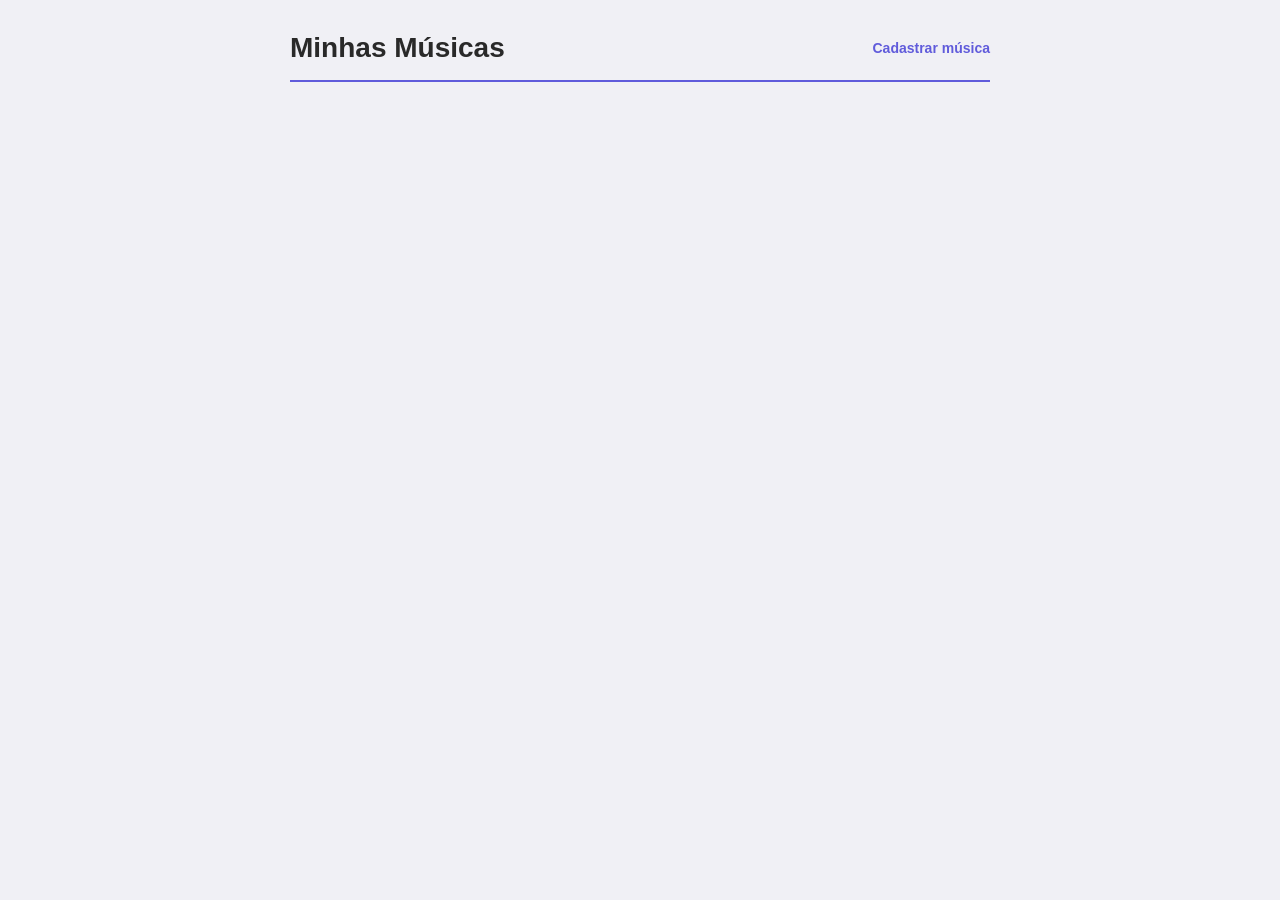
<file: index.html>
<!DOCTYPE html>
<html lang="pt-BR">
<head>
    <meta charset="UTF-8">
    <meta name="viewport" content="width=device-width, initial-scale=1.0">
    <title>Minhas Músicas</title>
    <link rel="stylesheet" href="index.css">
    <script src="index.js" defer></script>
</head>
<body>
    <header>
        <h1>Minhas Músicas</h1>
        <a href="cadastrar.html" class="link-cadastrar">
            Cadastrar música
        </a>
    </header>

    <main>
        <section id="lista-musicas"></section>
    </main>

    
</body>
</html>
</file>
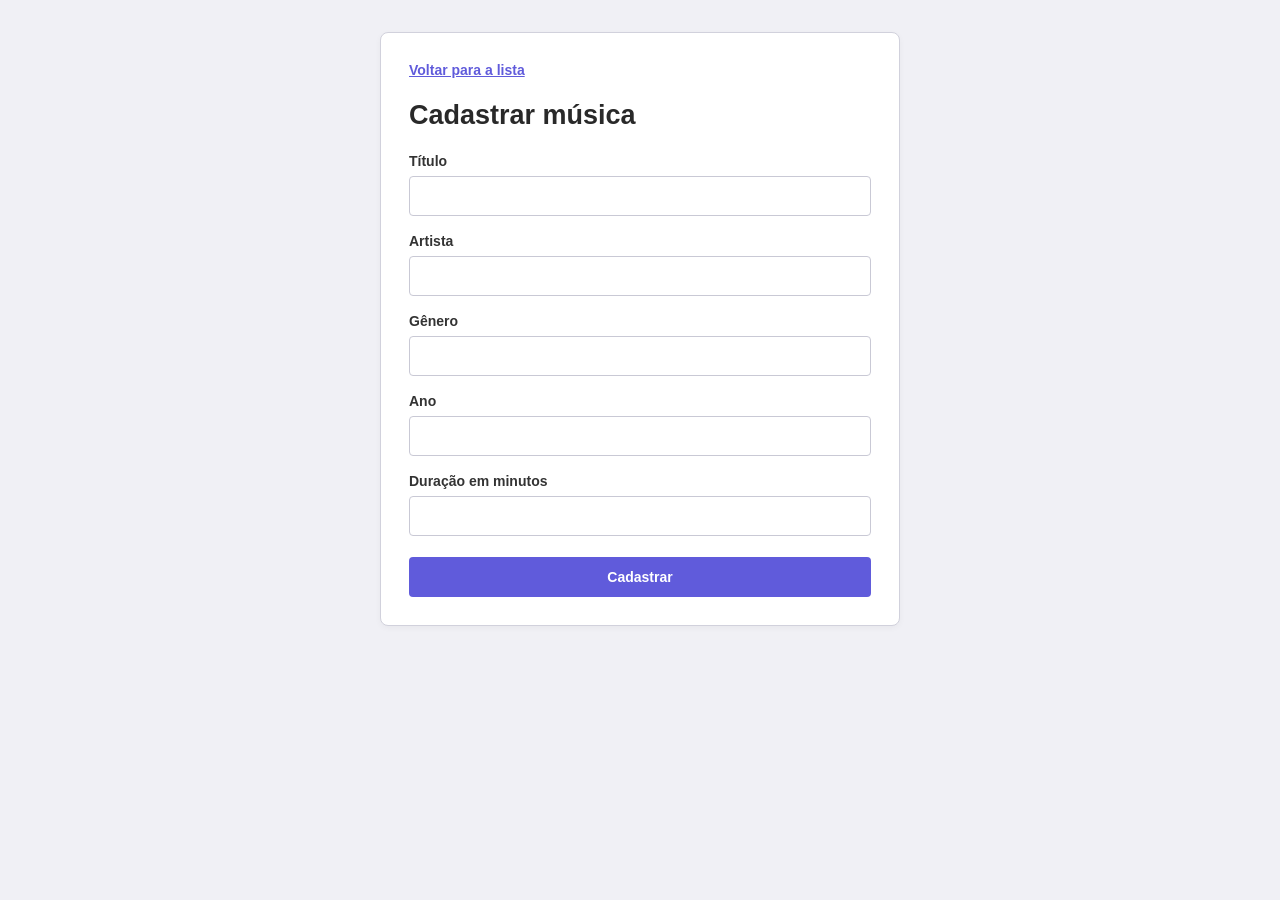
<file: cadastrar.html>
<!DOCTYPE html>
<html lang="pt-BR">
<head>
    <meta charset="UTF-8">
    <meta name="viewport" content="width=device-width, initial-scale=1.0">
    <title>Cadastrar música | Minhas Músicas</title>
    <link rel="stylesheet" href="cadastrar.css">
</head>
<body>
    <main class="container">
        <a href="index.html" class="voltar">Voltar para a lista</a>

        <h1>Cadastrar música</h1>

        <div class="campo">
            <label for="titulo">Título</label>
            <input type="text" id="titulo" name="titulo">
        </div>

        <div class="campo">
            <label for="artista">Artista</label>
            <input type="text" id="artista" name="artista">
        </div>

        <div class="campo">
            <label for="genero">Gênero</label>
            <input type="text" id="genero" name="genero">
        </div>

        <div class="campo">
            <label for="ano">Ano</label>
            <input type="number" id="ano" name="ano">
        </div>

        <div class="campo">
            <label for="duracao">Duração em minutos</label>
            <input type="number" id="duracao" name="duracao">
        </div>

        <button type="button" id="botaoCadastrar">Cadastrar</button>
    </main>

    <script src="cadastrar.js"></script>
</body>
</html>
</file>
<file: index.css>
* {
    box-sizing: border-box;
    margin: 0;
    padding: 0;
}

body {
    font-family: Arial, Helvetica, sans-serif;
    background-color: #f0f0f5;
    color: #292929;
    padding: 32px 20px;
}

header {
    max-width: 700px;
    margin: 0 auto 24px;
    padding-bottom: 16px;
    border-bottom: 2px solid #605bdb;
    display: flex;
    justify-content: space-between;
    align-items: center;
    gap: 16px;
}

h1 {
    font-size: 28px;
    color: #292929;
}

.link-cadastrar {
    color: #605bdb;
    text-decoration: none;
    font-size: 14px;
    font-weight: bold;
    white-space: nowrap;
}

.link-cadastrar:hover {
    text-decoration: underline;
}

main {
    max-width: 700px;
    margin: 0 auto;
}

#lista-musicas {
    display: flex;
    flex-direction: column;
    gap: 14px;
}

.musica {
    background-color: #ffffff;
    border: 1px solid #d1d1dc;
    border-radius: 8px;
    padding: 18px;
    box-shadow: 0 2px 5px rgba(0, 0, 0, 0.04);
}

.musica h2 {
    font-size: 19px;
    margin-bottom: 6px;
}

.artista {
    color: #555555;
    font-size: 14px;
    margin-bottom: 5px;
}

.detalhes {
    color: #777777;
    font-size: 12px;
    margin-bottom: 12px;
}

.acoes {
    display: flex;
    align-items: center;
    gap: 8px;
}

.editar,
.apagar {
    display: inline-block;
    padding: 7px 12px;
    border-radius: 4px;
    font-size: 13px;
    font-weight: bold;
    text-decoration: none;
    cursor: pointer;
    background-color: #ffffff;
}

.editar {
    color: #605bdb;
    border: 1px solid #605bdb;
}

.editar:hover {
    background-color: #605bdb;
    color: #ffffff;
}

.apagar {
    color: #e44343;
    border: 1px solid #e44343;
}

.apagar:hover {
    background-color: #e44343;
    color: #ffffff;
}

@media (max-width: 480px) {
    body {
        padding: 20px 14px;
    }

    header {
        align-items: flex-start;
        flex-direction: column;
    }

    h1 {
        font-size: 24px;
    }

    .musica {
        padding: 14px;
    }
}
</file>
<file: cadastrar.css>
* {
    box-sizing: border-box;
    margin: 0;
    padding: 0;
}

body {
    font-family: Arial, Helvetica, sans-serif;
    background-color: #f0f0f5;
    color: #292929;
    padding: 32px 20px;
}

.container {
    max-width: 520px;
    margin: 0 auto;
    background-color: #ffffff;
    border: 1px solid #d1d1dc;
    border-radius: 8px;
    padding: 28px;
    box-shadow: 0 2px 6px rgba(0, 0, 0, 0.04);
}

.voltar {
    display: inline-block;
    color: #605bdb;
    font-size: 14px;
    font-weight: bold;
    margin-bottom: 22px;
    text-decoration: underline;
}

h1 {
    font-size: 27px;
    margin-bottom: 22px;
}

.campo {
    display: flex;
    flex-direction: column;
    gap: 7px;
    margin-bottom: 17px;
}

label {
    font-size: 14px;
    font-weight: bold;
    color: #333333;
}

input {
    width: 100%;
    height: 40px;
    padding: 9px 10px;
    border: 1px solid #c9c9d5;
    border-radius: 4px;
    background-color: #ffffff;
    color: #292929;
    font-family: inherit;
    font-size: 14px;
    outline: none;
}

input:focus {
    border-color: #605bdb;
    box-shadow: 0 0 0 2px rgba(96, 91, 219, 0.12);
}

#botaoCadastrar {
    width: 100%;
    padding: 12px;
    margin-top: 4px;
    background-color: #605bdb;
    color: #ffffff;
    border: none;
    border-radius: 4px;
    font-size: 14px;
    font-weight: bold;
    cursor: pointer;
}

#botaoCadastrar:hover {
    background-color: #4d48c4;
}

@media (max-width: 480px) {
    body {
        padding: 16px 12px;
    }

    .container {
        padding: 20px;
    }

    h1 {
        font-size: 24px;
    }
}
</file>
